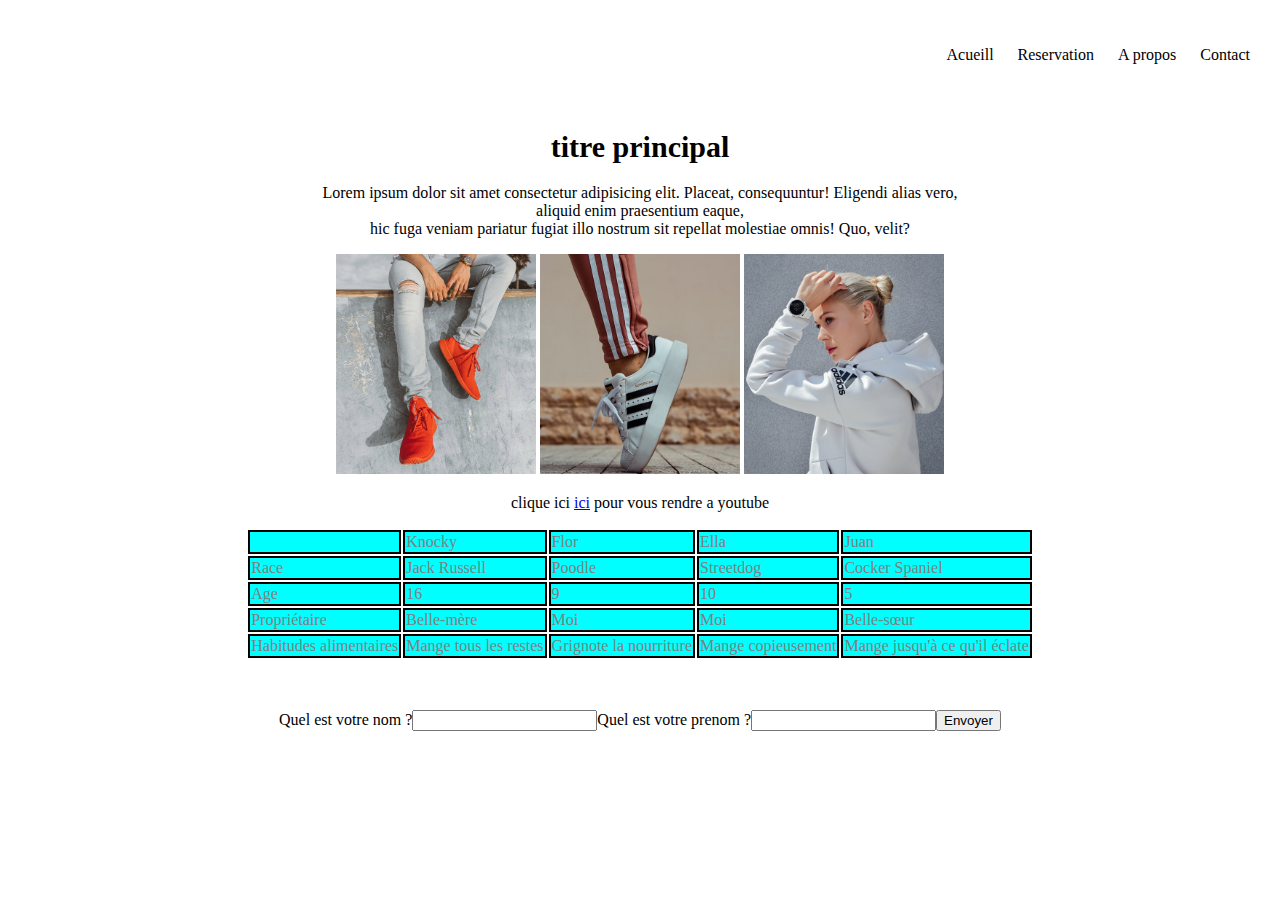
<file: base_html & css/index.html>
<!DOCTYPE html>
<html lang="fr">
<head>
    <meta charset="UTF-8">
    <meta name="viewport" content="width=device-width, initial-scale=1.0">
    <title>premier page en HTLM</title>
    <link rel="stylesheet" href="styles.css">
</head>
<body>

    <header class="header-section">
        <nav>
        <ul>
            <li>Acueill</li>
            <li>Reservation</li>
            <li>A propos</li>
            <li>Contact</li>
        </ul>
    </nav>
</header>
    <!-- titres h1 h2 h3 -->
    <h1 class="title">titre principal</h1>

        <!--les pararaphe  -->
    <p>Lorem ipsum dolor sit amet <span>consectetur adipisicing elit. Placeat</span>, consequuntur! Eligendi alias vero,<br> aliquid enim praesentium eaque, <br>hic fuga veniam pariatur fugiat illo nostrum sit repellat molestiae omnis! Quo, velit?</p>
    

    <!-- inesertion d'image -->

    <div class="section-image">
        <div class="image-items">
            <img src="images/category-1.jpg" alt="">
            <img src="images/category-2.jpg" alt="">
             <img src="images/category-3.jpg" alt="">
        </div>
    </div>

    <!-- les  liens internes externes -->

    <p>clique ici <a href="https://youtube.com">ici</a> pour vous rendre a youtube</p>

    <!-- les tableaux -->

    <table>
        <tr>
          <td>&nbsp;</td>
          <td>Knocky</td>
          <td>Flor</td>
          <td>Ella</td>
          <td>Juan</td>
        </tr>
        <tr>
          <td>Race</td>
          <td>Jack Russell</td>
          <td>Poodle</td>
          <td>Streetdog</td>
          <td>Cocker Spaniel</td>
        </tr>
        <tr>
          <td>Age</td>
          <td>16</td>
          <td>9</td>
          <td>10</td>
          <td>5</td>
        </tr>
        <tr>
          <td>Propriétaire</td>
          <td>Belle-mère</td>
          <td>Moi</td>
          <td>Moi</td>
          <td>Belle-sœur</td>
        </tr>
        <tr>
          <td>Habitudes alimentaires</td>
          <td>Mange tous les restes</td>
          <td>Grignote la nourriture</td>
          <td>Mange copieusement</td>
          <td>Mange jusqu'à ce qu'il éclate</td>
        </tr>
      </table>

      <!-- formulair -->

      <form action="">
        <label for="nom">Quel est votre nom ?</label>
        <input type="text" id="nom">
        <label for="nom">Quel est votre prenom ?</label>
        <input type="text" id="prenom">
        <input type="submit" value="Envoyer">

      </form>

</body>
</html>
</file>
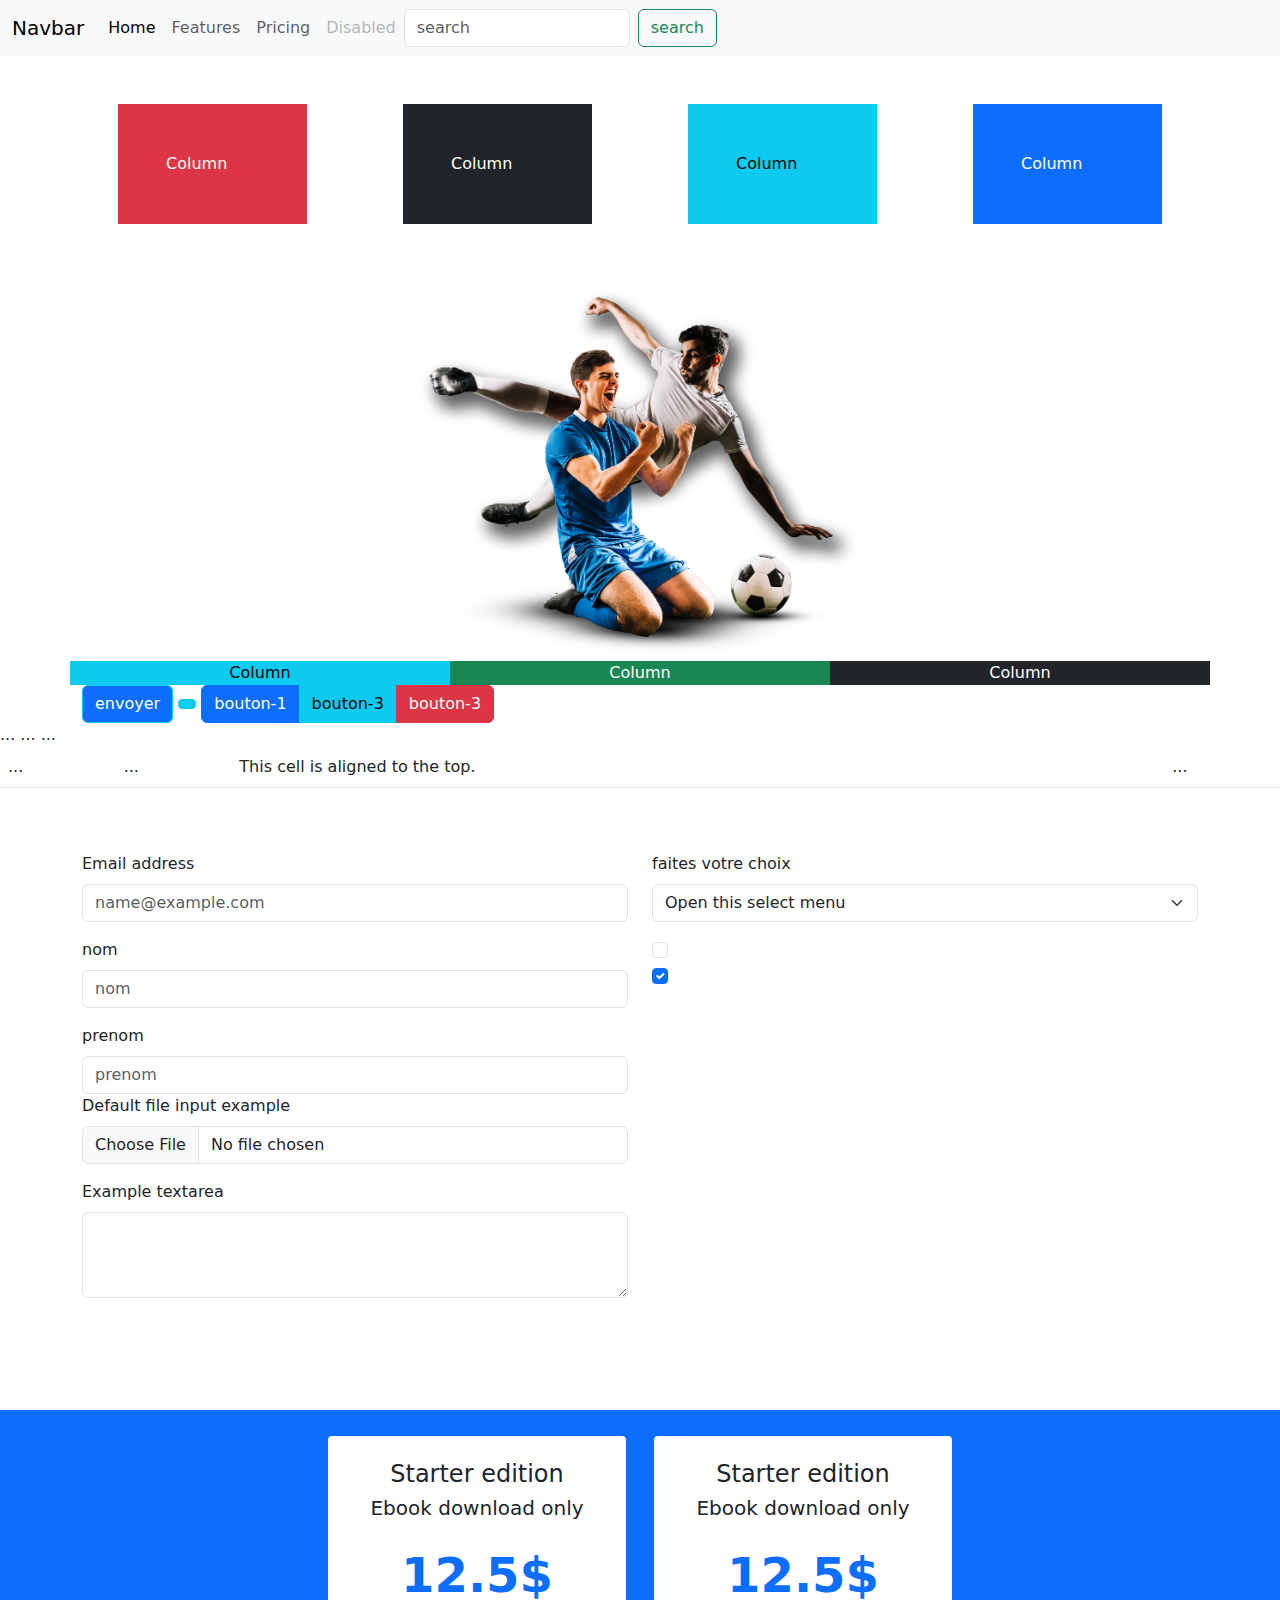
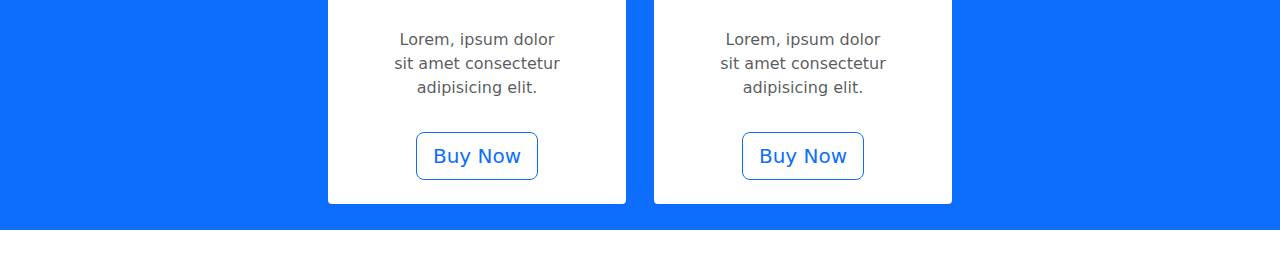
<file: Boostrap1/index.html>
<!doctype html>
<html lang="fr">
  <head>
    <meta charset="utf-8">
    <meta name="viewport" content="width=device-width, initial-scale=1">
    <title>Bootstrap demo</title>
    <link href="assits/css/bootstrap.min.css" rel="stylesheet"/>
  </head>
  <body>

    <!-- menu de navigation -->
    
    <nav class="navbar navbar-expand-lg bg-body-tertiary m-">
      <div class="container-fluid">
        <a class="navbar-brand" href ="#">Navbar</a>
        <button class="navbar-toggler" type="button" data-bs-toggle="collapse" data-bs-target="#navbarNav" aria-controls="navbarNav" aria-expanded="false" aria-label="Toggle navigation">
          <span class="navbar-toggler-icon"></span>
        </button>
        <div class="collapse navbar-collapse" id="navbarNav">
          <ul class="navbar-nav">
            <li class="nav-item">
              <a class="nav-link active" aria-current="page" href="#">Home</a>
            </li>
            <li class="nav-item">
              <a class="nav-link" href="#">Features</a>
            </li>
            <li class="nav-item">
              <a class="nav-link" href="#">Pricing</a>
            </li>
            <li class="nav-item">
              <a class="nav-link disabled">Disabled</a>
            </li>
          </ul>
          <form class="d-flex" role="search">
            <input class="form-control me-2 " type="search" placeholder="search" aria-label="search">
             <button class="btn btn-outline-success " type="submit">search</button>
          </form>
        </div>
      </div>
    </nav>


    <!-- les grids -->

     <section class="intro">
      <div class="container-lg ">
        <div class="row justify-content-center align-items-center" >
          <div class="col m-5 p-5 text-bg-danger " >Column</div>
          <div class="col m-5 p-5 text-bg-dark p-3">Column</div>
          <div class="col m-5 p-5 text-bg-info">Column</div>
          <div class="col m-5 p-5 text-bg-primary">Column</div>

          <div class="col-md-5 text-center d-md-block d-none">
            <img class="img-fluid " src="images/image1.png" alt="">
          </div>
      </div>
  </div>
    </section>

    <div class="container text-center">
      <div class="row">
        <div class="col text-bg-info">
          Column
        </div>
        <div class="col text-bg-success">
          Column
        </div>
        <div class="col text-bg-dark">
          Column
        </div>
      </div>
    </div>

    <!-- les boutton -->

    <div class="container">
      <button class="btn btn-primary btn-outline-info text-white ">envoyer</button>
      <button class="btn btn-info btn-sm"></button>
      <div class="btn-group">
        <a href="#" class="btn btn-primary ">bouton-1</a>
        <a href="#" class="btn btn-info">bouton-3</a>
        <a href="#" class="btn btn-danger">bouton-3</a>
      </div>
    </div>

    <!-- les tableaux -->

    <div class="table-responsive">
      <table class="table align-middle">
        <thead>
          <tr>
            ...
          </tr>
        </thead>
        <tbody>
          <tr>
            ...
          </tr>
          <tr class="align-bottom">
            ...
          </tr>
          <tr>
            <td>...</td>
            <td>...</td>
            <td class="align-top">This cell is aligned to the top.</td>
            <td>...</td>
          </tr>
        </tbody>
      </table>
    </div> 
     <section class="test py-5">

      <!-- LES FORMULAIRES -->

      <div class="container">
        <form action="post">
          <div class="row">
            <div class="col">
              <div class="mb-3">
                <label for="exampleFormControlInput1" class="form-label">Email address</label>
                <input type="email" class="form-control" id="exampleFormControlInput1" placeholder="name@example.com">
              </div>
              <div class="mb-3">
                <label for="nom" class="form-label">nom</label>
                <input type="text" class="form-control" id="nom" placeholder="nom">
              </div>
              <div class="mb-3">
                <label for="prenom" class="form-label">prenom</label>
                <input type="text" class="form-control" id="prenom" placeholder="prenom">

                <div class="mb-3">
                  <label for="formFile" class="form-label">Default file input example</label>
                  <input class="form-control" type="file" id="formFile">
                </div>
              </div>
              <div class="mb-3">
                <label for="exampleFormControlTextarea1" class="form-label">Example textarea</label>
                <textarea class="form-control" id="exampleFormControlTextarea1" rows="3"></textarea>
              </div>
            </div>

            <div class="col">

              <div class="mb-3">
                  <label for="select" class="form-label"> faites votre choix</label>
                  <select class="form-select" aria-label="Default select example" id="select">
                  <option selected>Open this select menu</option>
                  <option value="1">One</option>
                  <option value="2">Two</option>
                  <option value="3">Three</option>
              </select>
              </div>

              <div class="mb-3">
                <div class="form-check">
                  <input class="form-check-input" type="checkbox" value="" id="flexCheckDefault">
                  <label class="form-check-label" for="flexCheckDefault">

                  </label>
                </div>
                <div class="form-check">
                  <input class="form-check-input" type="checkbox" value="" id="flexCheckChecked" checked>
                  <label class="form-check-label" for="flexCheckChecked">
                  </label>
                </div>
              </div>

            </div>

          </div>
        </form>
      </div>

    </section>

    <!-- les carte -->

    <section class="bg-primary flex-">
      <div class="row my-5  justify-content-center py-4">
        <div class="col-5 col-lg-4 col-xl-3">
          <div class="card border-2 border-primary">
            <div class="card-body text-center py-4">
              <h4 class="card-title"> Starter edition</h4>
              <p class="lead card-subtitle">Ebook download only</p>
              <p class="display-5 my-4 text-primary fw-bold">12.5$</p>
              <p class="card-text mx-5 text-muted d-none d-lg-block">Lorem, ipsum dolor sit amet consectetur adipisicing elit. </p>
              <a href="#" class="btn btn-outline-primary btn-lg mt-3">Buy Now</a>
            </div>
          </div>
        </div>

        
          <div class="col-5 col-lg-4 col-xl-3">
            <div class="card border-primary border-2">
              <div class="card-body text-center py-4">
                <h4 class="card-title"> Starter edition</h4>
                <p class="lead card-subtitle">Ebook download only</p>
                <p class="display-5 my-4 text-primary fw-bold">12.5$</p>
                <p class="card-text mx-5 text-muted d-none d-lg-block">Lorem, ipsum dolor sit amet consectetur adipisicing elit. </p>
                <a href="#" class="btn btn-outline-primary btn-lg mt-3">Buy Now</a>
              </div>
            </div>
          </div>
        </div>
        
      

      
    </section>

    <script src="assits/js/bootstrap.bundle.min.js"></script>
  </body>
</html>
</file>
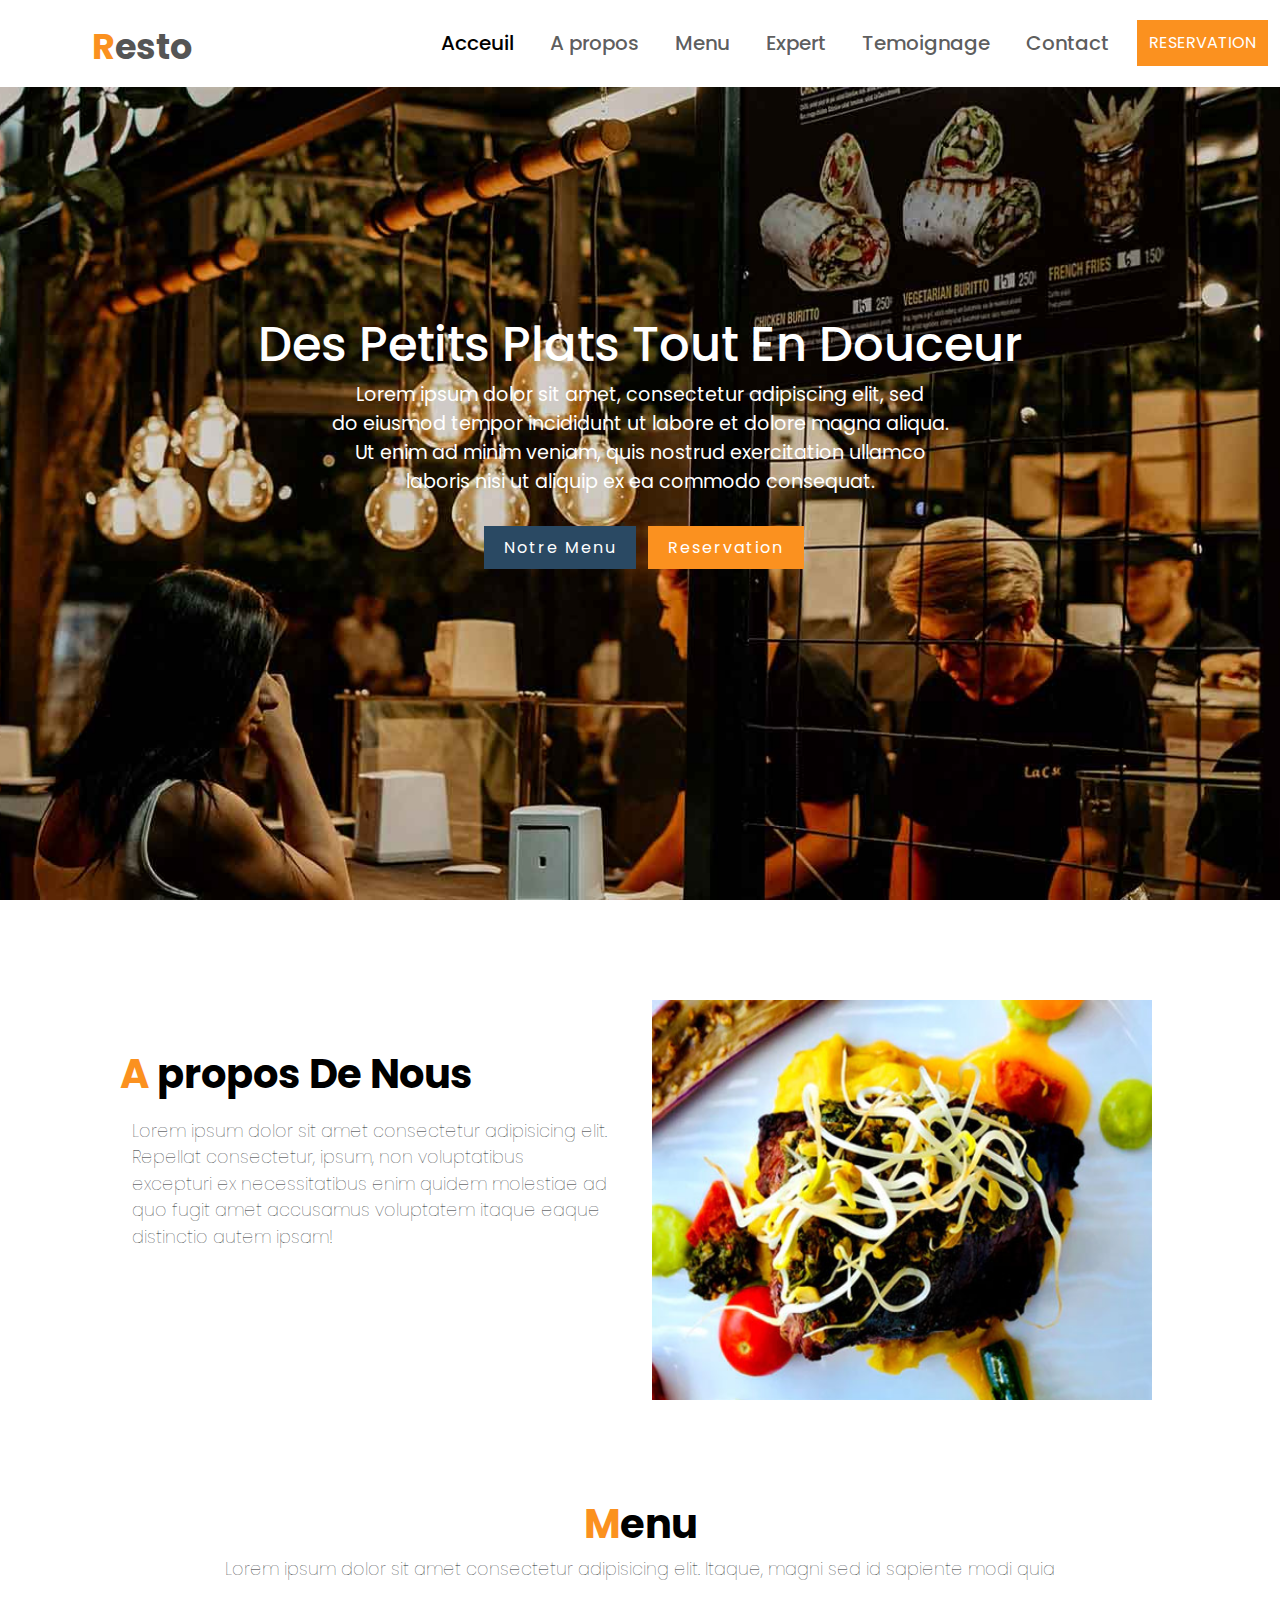
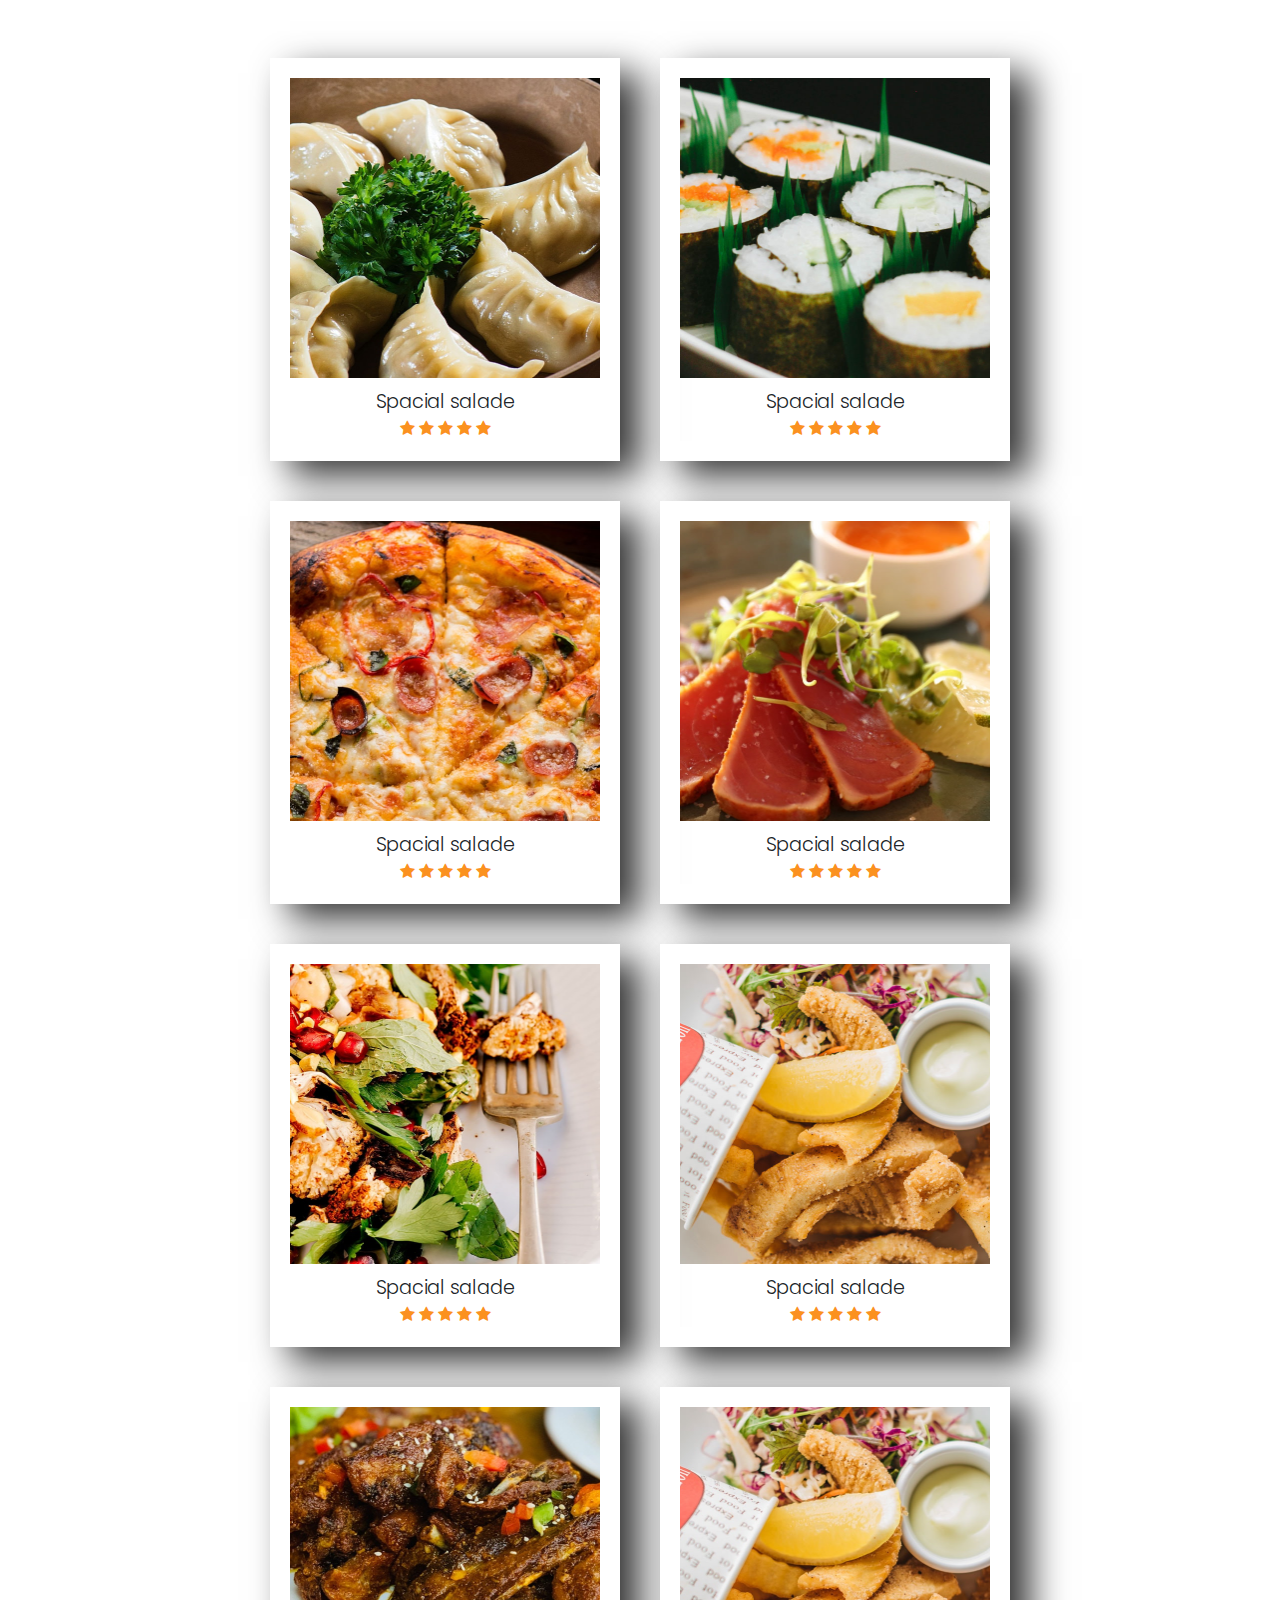
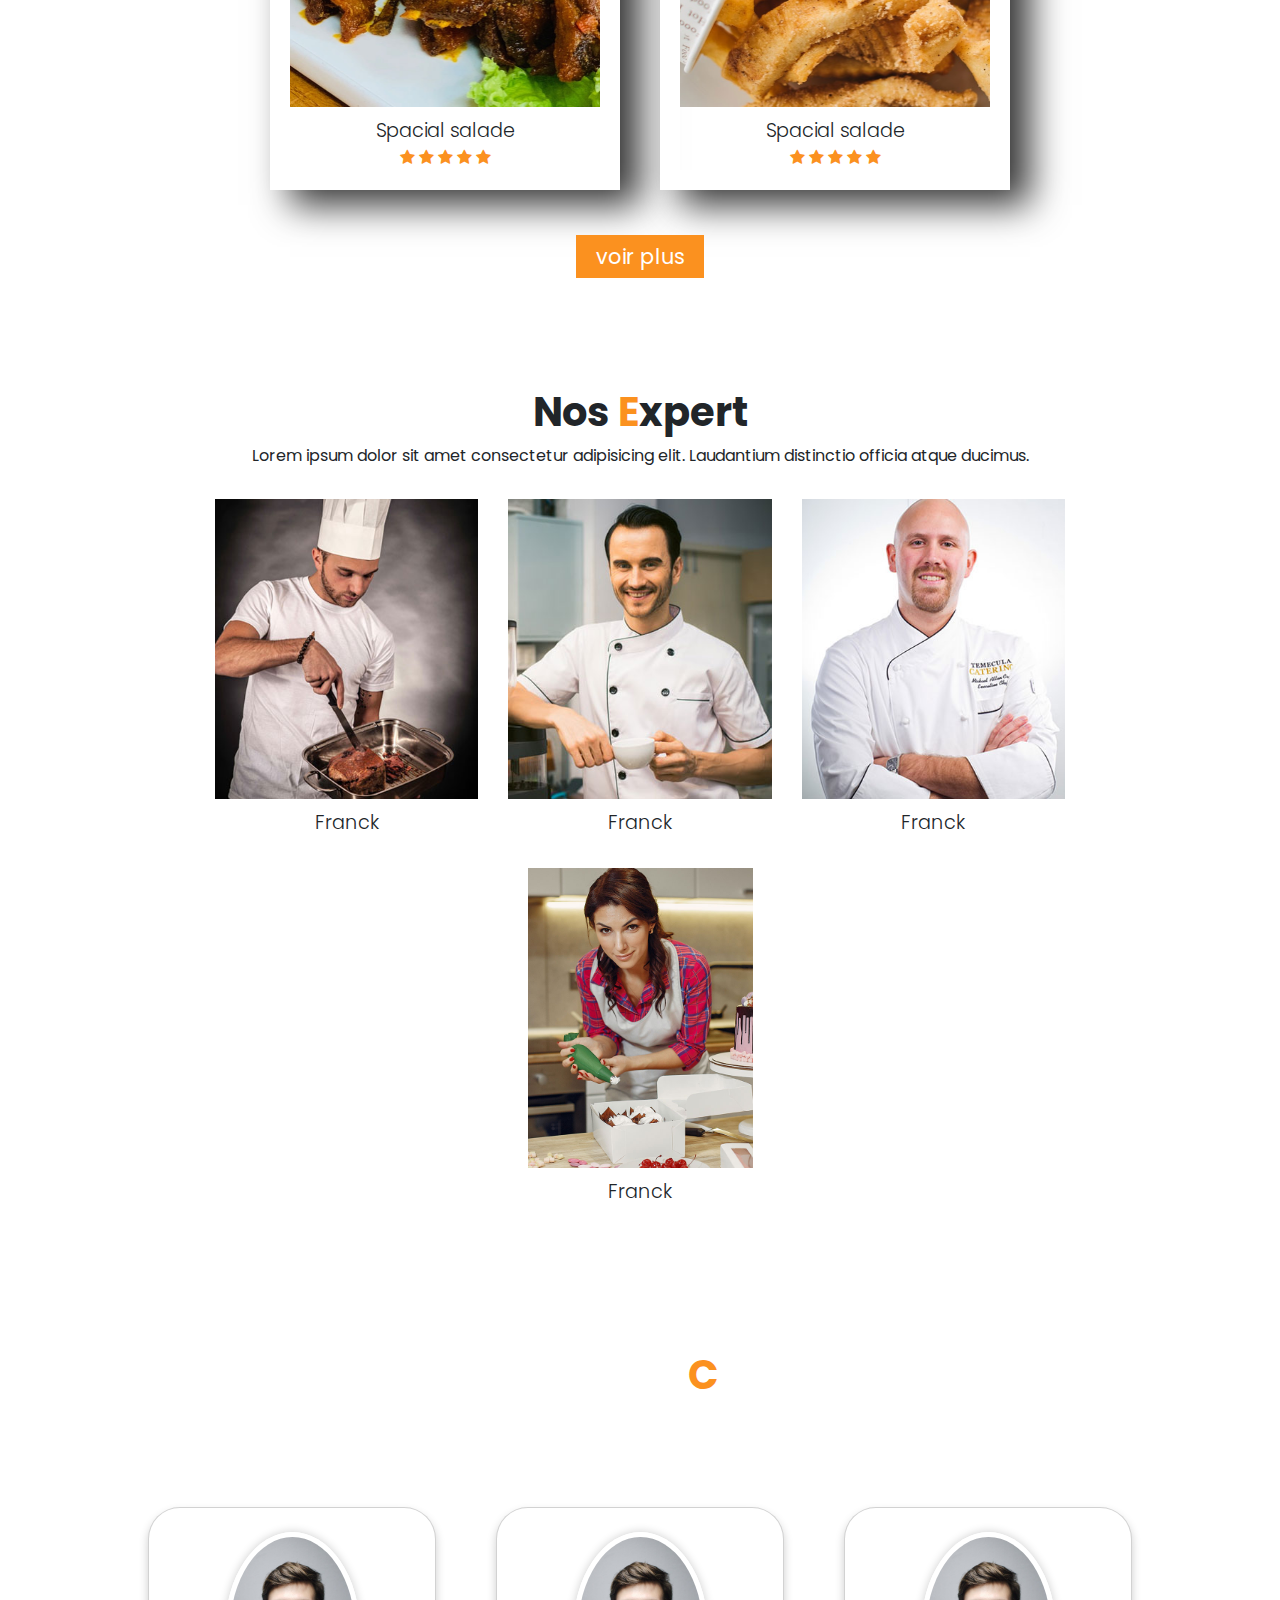
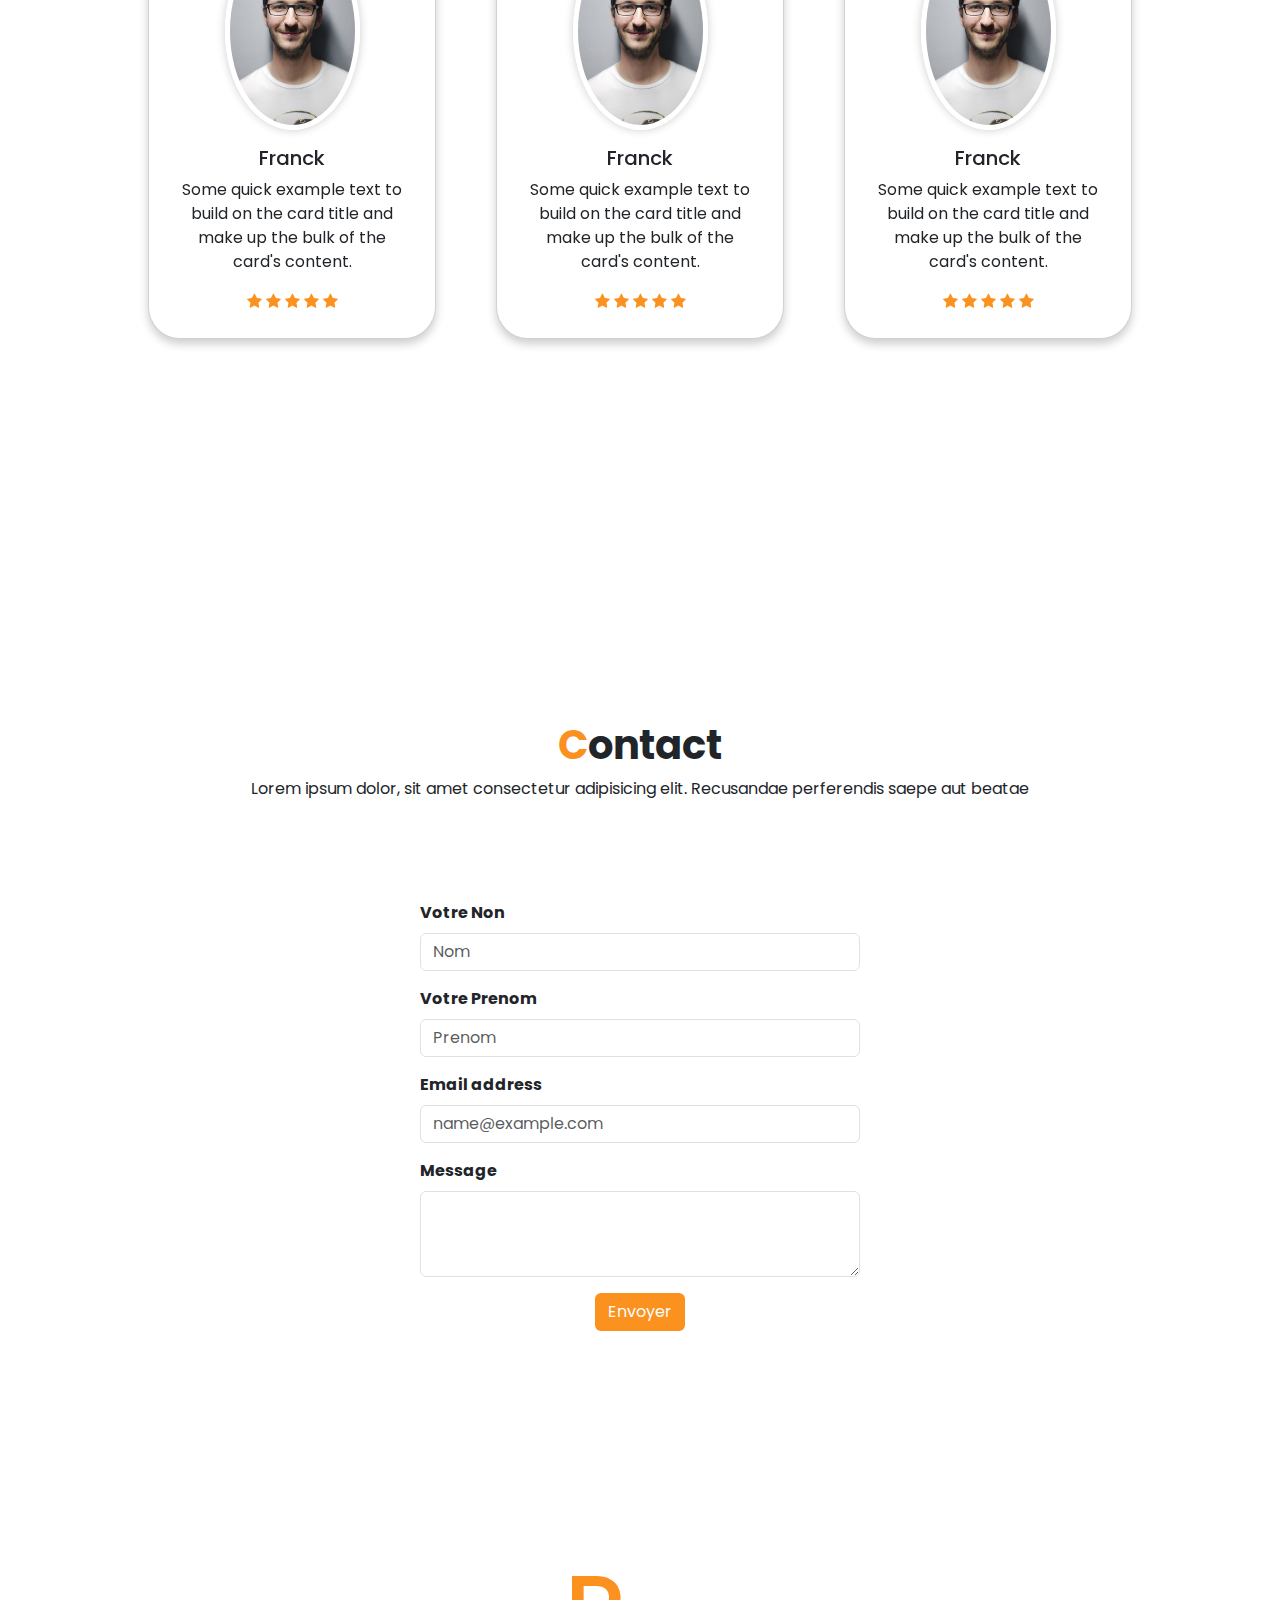
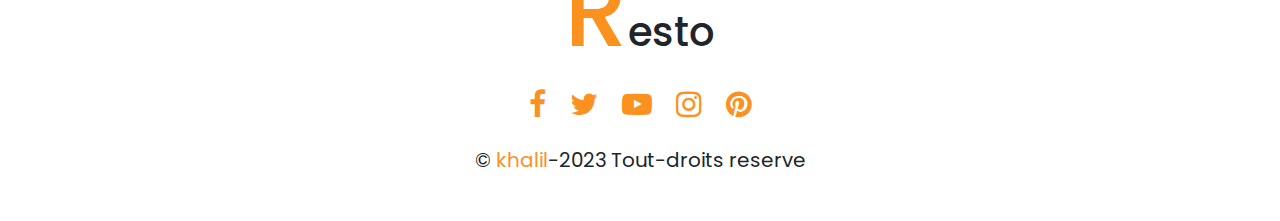
<file: learding-page/index.html>
<!DOCTYPE html>
<html lang="fr">
<head>
    <meta charset="UTF-8">
    <meta name="viewport" content="width=device-width, initial-scale=1.0">
    <link href="assits/css/bootstrap.min.css" rel="stylesheet"/>
    <link href="https://fonts.googleapis.com/css2?family=Poppins:wght@300;400;500;600;700&display=swap" rel="stylesheet">
    <link rel="stylesheet" href="https://cdnjs.cloudflare.com/ajax/libs/font-awesome/4.7.0/css/font-awesome.css" integrity="sha512-5A8nwdMOWrSz20fDsjczgUidUBR8liPYU+WymTZP1lmY9G6Oc7HlZv156XqnsgNUzTyMefFTcsFH/tnJE/+xBg==" crossorigin="anonymous" referrerpolicy="no-referrer" />
    <link rel="stylesheet" href="style.css">
    <title>Learning-page_resto</title>
</head>
<body>
            <!-- MENU DE NAVIGATION -->
           <header class="position-fixed w-100 ">
            <nav
            
            class="navbar navbar-expand-lg nav-menu bg-white">
              <div class="container-fluid mt-2">
                <a class="navbar-brand big-title fw-bold " href="#"><span class="logo">R</span><span class="logo-span">esto</span></a>
                <button class="navbar-toggler" type="button" data-bs-toggle="collapse" data-bs-target="#navbarSupportedContent" aria-controls="navbarSupportedContent" aria-expanded="false" aria-label="Toggle navigation">
                  <span class="navbar-toggler-icon"></span>
                </button>
                <div class="collapse navbar-collapse " id="navbarSupportedContent">
                  <ul class="navbar-nav ms-auto mb-2 nav-menu bnt-reserve">
                    <li class="nav-item">
                      <a class="nav-link active" aria-current="page" href="#">Acceuil</a>
                    </li>
                    <li class="nav-item">
                      <a class="nav-link" href="#">A propos</a>
                    </li>
                    <li class="nav-item">
                      <a class="nav-link" href="#">Menu</a>
                    </li>
                    <li class="nav-item">
                      <a class="nav-link" href="#">Expert</a>
                    </li>
                    <li class="nav-item">
                      <a class="nav-link" href="#">Temoignage</a>
                    </li>
                    <li class="nav-item">
                      <a class="nav-link" href="#">Contact</a>
                    </li>
                    <button class="btn border-0  bouton rounded-0 ">RESERVATION</button>
                  </ul>
                </div>
              </div>
            </nav>
           </header> 
    
              <!-- SECTION BANNIERE -->

      <section class=" text-center banniere">
        <div class=" container contenu ">
          <h2>des petits plats tout en douceur</h1>
          <p>Lorem ipsum dolor sit amet, consectetur adipiscing elit, sed<br> do eiusmod tempor incididunt ut labore et dolore magna aliqua.<br> Ut enim ad minim veniam, quis nostrud exercitation ullamco <br> laboris nisi ut aliquip ex ea commodo consequat.</p>
          <div class="p-4">
            <a href="#" class="btn1 rounded-0 mx-2">Notre Menu</a>
            <a href="#" class="btn2  rounded-0 ">Reservation</a>
          </div>
        </div>
      </section>

              <!-- A PROPOS DE NOUS -->

      <section class="A_propos">
        <div class="container">
          <div class="row">
            <div class="col-md-6">
              <h1 class="title-propos"><SPan class="logo m-2">A</SPan>propos De Nous</h1>
              <p class="text-propos">Lorem ipsum dolor sit amet consectetur adipisicing elit. Repellat consectetur, ipsum, non voluptatibus excepturi ex necessitatibus enim quidem molestiae ad quo fugit amet accusamus voluptatem itaque eaque distinctio autem ipsam!</p>
            </div>
            <div class="col-md-6 ">
                <img src="images/plat3.jpg" alt="">
            </div>
        </div>
    </div>
      </section>

            <!-- MENU -->

      <section class="section-menu">
            <div class="container  menu-item">
              <h1 class="text-center"><span class="logo ">M</span>enu</h1>
              <p class="text-center">Lorem ipsum dolor sit amet consectetur adipisicing elit. Itaque, magni sed id sapiente modi quia</p>
              <div class="menu">
                  <div class="box">
                    <div class="inbox">
                        <img src="images/c1.jpg" alt="">
                    </div>
                    <div class="text">Spacial salade</div>
                    <div class="rating ">
                      <i class="fa fa-star"></i>
                      <i class="fa fa-star"></i>
                      <i class="fa fa-star"></i>
                      <i class="fa fa-star"></i>
                      <i class="fa fa-star"></i>
                  </div>
                  </div>

                  <div class="box">
                    <div class="inbox">
                        <img src="images/c2.jpg" alt="">
                    </div>
                    <div class="text">Spacial salade</div>
                    <div class="rating ">
                      <i class="fa fa-star"></i>
                      <i class="fa fa-star"></i>
                      <i class="fa fa-star"></i>
                      <i class="fa fa-star"></i>
                      <i class="fa fa-star"></i>
                  </div>
                  </div>

                  <div class="box">
                    <div class="inbox">
                        <img src="images/c3.jpg" alt="">
                    </div>
                    <div class="text">Spacial salade</div>
                    <div class="rating ">
                      <i class="fa fa-star"></i>
                      <i class="fa fa-star"></i>
                      <i class="fa fa-star"></i>
                      <i class="fa fa-star"></i>
                      <i class="fa fa-star"></i>
                  </div>
                  </div>

                  <div class="box">
                    <div class="inbox">
                        <img src="images/c4.jpg" alt="">
                    </div>
                    <div class="text">Spacial salade</div>
                    <div class="rating ">
                      <i class="fa fa-star"></i>
                      <i class="fa fa-star"></i>
                      <i class="fa fa-star"></i>
                      <i class="fa fa-star"></i>
                      <i class="fa fa-star"></i>
                  </div>
                  </div>
                  <div class="box">
                    <div class="inbox">
                        <img src="images/c5.jpg" alt="">
                    </div>
                    <div class="text">Spacial salade</div>
                    <div class="rating ">
                      <i class="fa fa-star"></i>
                      <i class="fa fa-star"></i>
                      <i class="fa fa-star"></i>
                      <i class="fa fa-star"></i>
                      <i class="fa fa-star"></i>
                    </div>
                  </div>
                  <div class="box">
                    <div class="inbox">
                        <img src="images/c6.jpg" alt="">
                    </div>
                    <div class="text">Spacial salade</div>
                      <div class="rating ">
                      <i class="fa fa-star"></i>
                      <i class="fa fa-star"></i>
                      <i class="fa fa-star"></i>
                      <i class="fa fa-star"></i>
                      <i class="fa fa-star"></i>
                    </div>
                  </div>
                  <div class="box">
                    <div class="inbox">
                        <img src="images/c7.jpg" alt="">
                    </div>
                    <div class="text">Spacial salade</div>
                    <div class="rating ">
                      <i class="fa fa-star"></i>
                      <i class="fa fa-star"></i>
                      <i class="fa fa-star"></i>
                      <i class="fa fa-star"></i>
                      <i class="fa fa-star"></i>
                    </div>
                  </div>
                  <div class="box">
                    <div class="inbox">
                        <img src="images/c8.jpg" alt="">
                    </div>
                    <div class="text">Spacial salade</div>
                      <div class="rating ">
                      <i class="fa fa-star"></i>
                      <i class="fa fa-star"></i>
                      <i class="fa fa-star"></i>
                      <i class="fa fa-star"></i>
                      <i class="fa fa-star"></i>
                    </div>
                  </div>
              </div>
            </div> 
            <div class="titre">
              <button class="btn border-0 rounded-0 telly ">voir plus</button>
            </div>
      </section>

            <!-- NOS EXPERTS -->
      <section class="nos-expert">
        <div class="container">
          <h1 class="text-center fw-bold">Nos <span class="logo">E</span>xpert</h1>
          <p class="text-center">Lorem ipsum dolor sit amet consectetur adipisicing elit. Laudantium distinctio officia atque ducimus.</p>
        
        <div class="experts">
          <div class="expert-items">
            <div class="expert">
                <img src="images/equipe1.jpg" alt="">
            </div>
            <div class="text">Franck</div>
          </div>
        
        <div class="expert-items">
          <div class="expert">
              <img src="images/equipe2.jpg" alt="">
          </div>
          <div class="text">Franck</div>
        </div>
        <div class="expert-items">
          <div class="expert">
              <img src="images/equipe3.jpg" alt="">
          </div>
          <div class="text">Franck</div>
        </div>
        <div class="expert-items">
          <div class="expert">
              <img src="images/equipe4.jpg" alt="">
          </div>
          <div class="text">Franck</div>
        </div>
      </div>
      </div>
      </section>

      <!--  TEMOIGNAGE -->

<section class="temoignages ">
      <div class="temoignage ">
        <div class="title-box">
          <h1 class="text-center fw-bold text-white">Que Dis Nos<SPan class="logo">C</SPan>lients</h1>
          <p class="text-center text-white ">Lorem ipsum dolor, sit amet consectetur adipisicing elit. Fugiat repudiandae magni dolores ipsum explicabo</p>
        </div>
        <div class="container temoignage-items">
          <div class="card" style="width: 18rem;">
            <img src="images/t1.jpeg" class="card-img-top" alt="...">
            <div class="card-body">
              <h5 class="card-title">Franck</h5>
              <p class="card-text">Some quick example text to build on the card title and make up the bulk of the card's content.</p>
              <div class="rating">
                <i class="fa fa-star"></i>
                <i class="fa fa-star"></i>
                <i class="fa fa-star"></i>
                <i class="fa fa-star"></i>
                <i class="fa fa-star"></i>
            </div>
            </div>
          </div>
          <div class="card" style="width: 18rem;">
            <img src="images/t1.jpeg" class="card-img-top" alt="...">
            <div class="card-body">
              <h5 class="card-title">Franck</h5>
              <p class="card-text">Some quick example text to build on the card title and make up the bulk of the card's content.</p>
              <div class="rating">
                <i class="fa fa-star"></i>
                <i class="fa fa-star"></i>
                <i class="fa fa-star"></i>
                <i class="fa fa-star"></i>
                <i class="fa fa-star"></i>
            </div>
            </div>
          </div>
          <div class="card" style="width: 18rem;">
            <img src="images/t1.jpeg" class="card-img-top" alt="...">
            <div class="card-body">
              <h5 class="card-title">Franck</h5>
              <p class="card-text">Some quick example text to build on the card title and make up the bulk of the card's content.</p>
              <div class="rating">
                <i class="fa fa-star"></i>
                <i class="fa fa-star"></i>
                <i class="fa fa-star"></i>
                <i class="fa fa-star"></i>
                <i class="fa fa-star"></i>
            </div>
            </div>
          </div>
        </div>
      </div>
</section>

<section class="contact">
  <div class="contact-items">
      <h1 class=" fw-bold text-center"><span class="logo">C</span>ontact</h1>
      <p class="text-center">Lorem ipsum dolor, sit amet consectetur adipisicing elit. Recusandae perferendis saepe aut beatae</p>

     <form class="container contacts">
      <div class="mb-3" >
        <label for="Nom" class="form-label">Votre Non</label>
        <input type="text" class="form-control" id="Nom" placeholder="Nom">
    </div>
    <div class="mb-3">
      <label for="Prenom" class="form-label">Votre Prenom</label>
      <input type="text" class="form-control" id="Prenom" placeholder="Prenom">
  </div>
  <div class="mb-3">
    <label for="exampleFormControlInput1" class="form-label">Email address</label>
    <input type="email" class="form-control" id="exampleFormControlInput1" placeholder="name@example.com">
  </div>
    <div class="mb-3">
        <label for="exampleFormControlTextarea1" class="form-label">Message</label>
        <textarea class="form-control" id="exampleFormControlTextarea1" rows="3"></textarea>
    </div>
      <button class="btn bouton"> Envoyer</button>
     </form>
  </div>

  <footer>
            <h1><span class="logo title">R</span>esto</h1>
          <div class="footer_widget">
            <a href="#"><i class="fa fa-facebook column"></i></a>
            <a href="#"><i class="fa fa-twitter column"></i></a>
            <a href="#"><i class="fa fa-youtube-play column"></i></a>
            <a href="#"><i class="fa fa-instagram column"></i></a>
            <a href="#"><i class="fa fa-pinterest column"></i></a>
         </div>
         <div class=" py-3 fs-5">&copy; <span class="logo">khalil</span>-2023 Tout-droits reserve</div>
  </footer>
</section>
    <script src="assits/js/bootstrap.bundle.min.js"></script>
</body>
</html>
</file>
<file: base_html & css/styles.css>
body{
    margin: 0 auto;
    padding: 0 auto;
    box-sizing: border-box;
}

.header-section{
    display: flex;
    align-items: center;
    padding: 20px;
}

nav{
    flex: 1;
    text-align: right;
}

nav ul{
    display: inline-block;
    list-style-type: none;
}

nav ul li{
    display: inline-block;
    margin: 10px;
}

h1.title{
    text-align: center;
    font-size: 30px;
}

img{
    width: 200px;
}

.section-image{
    display: flex;
    justify-content: center;
    align-items: center;
}

p{
    text-align: center;
}

/* les tableau */

table tr td{
    border: 2px solid black;
}

tr{
    background-color: aqua;
}

td{
    color:gray;
}

table{
    display: flex;
    justify-content: center;
    align-items: center;
}

/* formulaire */

form{
    display: flex;
    align-items: center;
    justify-content: center;
    padding: 50px;
}

textarea{
    margin: 30px;
    padding: 30px;
}

input{
    display: flex;
    flex-direction: column;
}
</file>
<file: learding-page/style.css>
body{
    margin: 0;
    padding: 0;
    box-sizing: border-box;
    font-family: 'poppins', sans-serif;
    scroll-behavior: smooth;
}


/* LA MENU DE NAVIGATION */


.nav.menu{
    background-color: #fff;
}

.big-title{
    font-size: 35px;
    margin-left: 80px;
}

.logo-span{
    color:#555;
}

.logo{
    color: #fb911f;
}

.bnt-reserve li a{
    font-size: 20px;
    margin-right: 20px;
    font-weight: 500; 
} 
.bouton{
    background-color: #fb911f;
    color: #fff;
}

.bouton:hover{
    background:#d87710;
    transition: ease-out;
    color: #fff;
}

 .bnt-reserve li a:hover{
    color: #fb911f;
   transition:1s all;
   
 }

/* LA BANNIERE */

.banniere{
    background: url('images/img-fond1.jpg') fixed no-repeat ;
    width: 100%;
    min-height: 100vh;
    background-size: cover;
    background-position: center;
    display: flex;
    justify-content: center;
    align-items: center;
}

.btn2{
    letter-spacing: 2px;
    text-decoration: none;
    padding: 10px 20px;
    margin-top: 30px;
    width: 50px;
    font-size: 1rem;
    background-color: #fb911f;
    color: #fff;
}

.btn1{
    letter-spacing: 2px;
    text-decoration: none;
    padding: 10px 20px;
    margin-top: 30px;
    width: 50px;
    font-size: 1rem;
    background-color: #2a4963;
    color: #fff;
    margin: 20px;
}



.contenu p{
    color: #fff;
    font-size: 1.2em;
}
.contenu h2{
    color: #fff;
    font-size: 3em;
   text-transform: capitalize; 
}


        /* A PROPOS DE NOUS */

.A_propos{
    padding: 100px;
}

.text-propos{
    margin: 20px;
    text-align: left;
    font-weight: 100;
    font-size: 1.1em;
}

.title-propos{
    padding-top: 50px;
    font-weight: bold;
    text-align: left;
    color: #000;
}

.row img{
    width: 500px;
    height: 400px;
}

            /* MENU */
section.menu{
    padding-top: -100px;
} 

 .menu-item h1{
    font-weight: bolder;
    color: #000;
}

.menu-item p{
    font-size: 1.1em;
    font-weight: 100;
}

.box{
    width: 350px;
    margin: 20px;
    border: 20px solid #fff;
    box-shadow: 20px 15px 35px rgba(0,0,0, 0.8);
}

 .menu-item.menu.box .imbox{
    position: relative;
    width: 100%;
    height: 300px;
}

.menu{
    display: flex;
    justify-content: center;
    align-items: center;
    flex-wrap: wrap;
    padding-top: 40px;

}
.inbox img{
    top: 0;
    left: 0;
    width: 100%;
    height: 300px;
    object-fit: cover;
}

.inbox img:hover{
    transform: scale(1.1);
    transition: 2s;
}

.text{
    text-align: center;
    font-weight: 300;
    font-size: 1.2em;
    padding-top: 10px;
}
.titre{
    display: flex;
    justify-content: center;
    align-items: center;
    flex-direction: column;
    padding-top: 15px; 
}

.telly:hover{
    background:#d87710;
    transition: ease-out;
    color: #fff;
}

.telly{
    color: #fff;
    background-color: #fb911f;
    width: 10%;
    font-size: 1.3em;
    margin: 10px;
}

        /* NOS EXPERTS */

.nos-expert{
    padding: 100px;
}

.experts{
    display: flex;
    align-items: center;
    justify-content: center;
    flex-wrap: wrap;
}

.expert img{
    width: 100%;
    height: 300px;
    top: 0;
    left: 0;
    object-fit: cover;
}
.expert img:hover{
    transform: translateY(-10px);
    transition: 0.4s;
}

.expert-items{
    margin-top: 30px;
    margin: 15px;
    transition: 0.4s;
}

        /* TEMOIGNAGE */

.temoignage{
    background: url('images/bg2.jpg') fixed no-repeat ;
    width: 100%;
    min-height: 100vh;
    background-size: cover;
    background-position: center;
} 

.title-box{
    padding: 30px ;
}
.card-img-top{
    width: 50%;
    border-radius: 50%;
    margin: 0 auto; 
    box-shadow: 0 0 10px rgba(0,0,0, 0.2);
    border: 5px solid #fff; 

}

 .card{
    padding: 1.5em .5em .5em;
    text-align: center;
    border-radius: 2em;
    box-shadow: 0 5px 10px rgba(0,0,0, 0.2);
    margin: 30px;
} 

.temoignage-items{
    display: flex;
    align-items: center;
    justify-content: center;
    flex-wrap: wrap;
} 

.rating{
    color:#fb911f;
    text-align: center;
}

/* CONTACT */

.contact-items{
    padding: 100px;
    background: url('images/img-form.jpg') fixed no-repeat ;
    width: 100%;
    min-height: 100vh;
    background-size: cover;
    background-position: center;
    
}

.contacts{
    display: flex;
    justify-content: center;
    align-items: center;
    flex-direction: column;
    width: 50%;
    padding: 50px;
    background-color: #fff;
    margin-top: 50px;
}
.mb-3{
    width: 100%;
}

.form-label{
    font-weight: bold;
}
.column{
    font-size: 30px;
    margin: 10px;
    color: #fb911f;
}

footer{
    height: 300px;
    display: flex;
    align-items: center;
    justify-content: center;
    flex-direction: column;   
}

.title{
    font-size: 100px;
}
</file>
